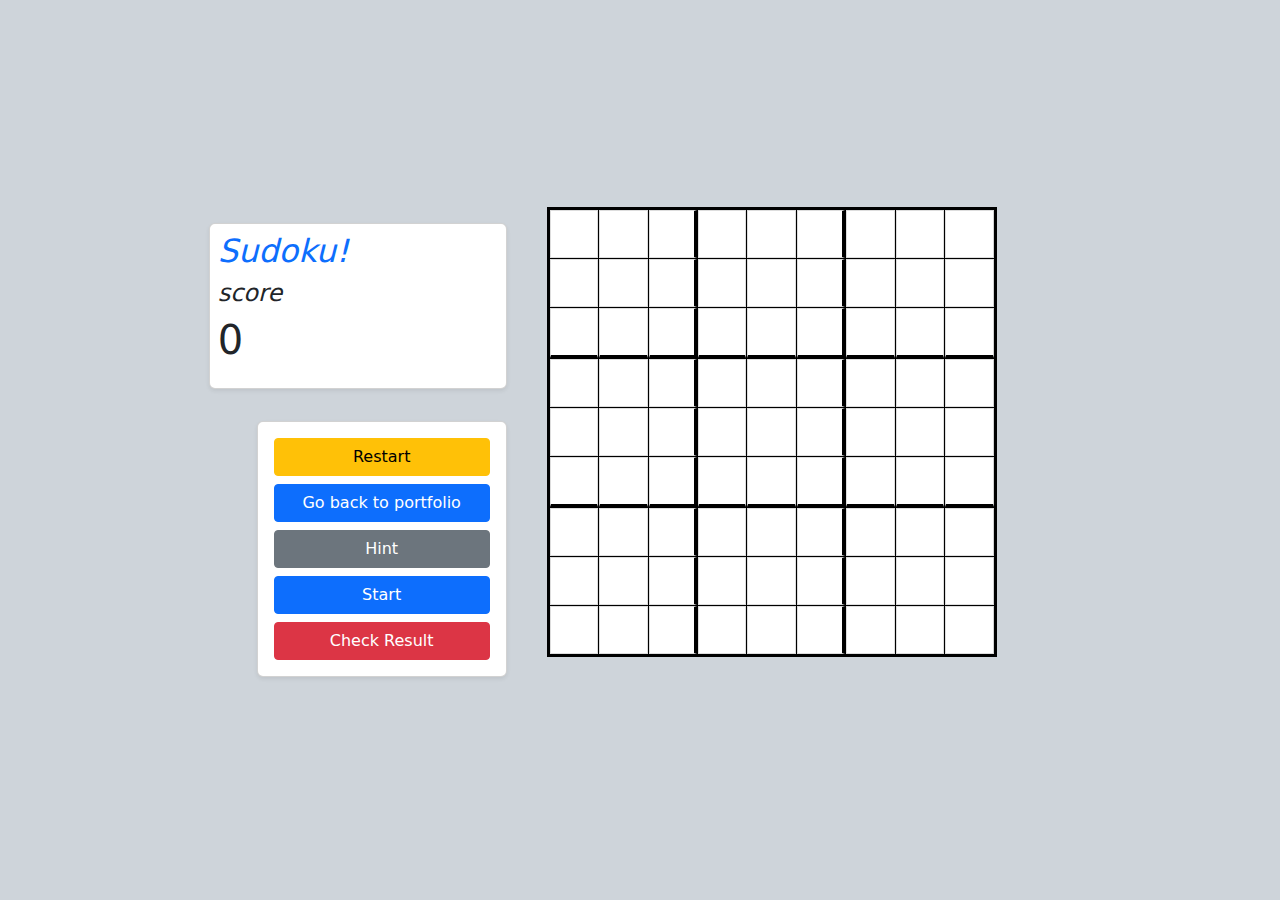
<file: sudoku_game/sudoku.html>
<!DOCTYPE html>
<html lang="en">

<head>
  <meta charset="UTF-8">
  <meta name="viewport" content="width=device-width, initial-scale=1.0">
  <link href="https://cdn.jsdelivr.net/npm/bootstrap@5.3.3/dist/css/bootstrap.min.css" rel="stylesheet">
  <link rel="stylesheet" href="sudoku.css">
  <title>Sudoku!</title>
</head>

<body class="p-0 m-0 bg-dark-subtle ">
  <div class="container-fluid d-flex justify-content-center align-items-center min-vh-100 p-2">

    <div class="row g-4 w-100 justify-content-center align-items-start">
      <div class="col-md-4 d-flex flex-column align-items-center align-items-md-end">
        <div class="card shadow-sm p-2 m-3 w-75">
        <h2 class=" fst-italic family-verdana"><span class="text-primary  ">Sudoku!</span></h2>
        <h4 class="family-verdana fst-italic">score</h4>
        <h1 id="score" class="mb-3">0</h1>
        </div>
        <div class="d-grid gap-2 w-100 card shadow-sm m-3 p-3" style="max-width: 250px;">
          <button class="btn btn-warning rounded-1" id="restart">Restart</button>
          <a id="backPortfolio" class="btn btn-primary rounded-1">Go back to portfolio</a>
          <button class="btn btn-secondary rounded-1" id="hint">Hint</button>
          <button class="btn btn-primary rounded-1" id="newGame">Start</button>
          <button class="btn btn-danger rounded-1" id="check">Check Result</button>
        </div>
      </div>

      <div class="col-md-6 d-flex justify-content-center justify-content-md-start">
        <div class="board" id="board"></div>
      </div>
    </div>
  </div>

  <script src="sudoku.js"></script>
</body>

</html>
</file>
<file: sudoku_game/sudoku.css>
.board {
    display: grid;
    grid-template-columns: repeat(9, 1fr); 
    width: 95vw;
    max-width: 450px;
    aspect-ratio: 1 / 1;
    height: 450px;
    margin: 0, auto;
    border: 3px solid black;
    gap: 1px;
    background-color: black;
}

input::-webkit-outer-spin-button,
input::-webkit-inner-spin-button {
  -webkit-appearance: none;
  margin: 0;
}

.btn textarea {
    resize: none;
}

.sudoku-cell {
    width: 100%;
    height: 100%;
    text-align: center;
    font-size: 1.5rem;
    border: 1px solid #ddd;
    
}

.sudoku-cell:nth-child(3n) {
    border-right: 3px solid black;
}
.sudoku-cell:nth-child(9n) {
    border-right: 1px solid lightgray; 
}

.sudoku-cell:nth-child(n+19):nth-child(-n+27),
.sudoku-cell:nth-child(n+46):nth-child(-n+54) {
    border-bottom: 3px solid black;
}

.filled-cell {
    background-color: lightgray;
    color: black;
    font-weight: bold;
}

@media (max-width: 576px) {
    h1#score {
        font-size: 2rem;
        margin-top: 20px;
    }
    .btn {
        font-size: 0.9rem;
        padding: 8px 12px;
    }
    .sudoku-cell{
        font-size: 1.2rem;
    }
}
</file>
